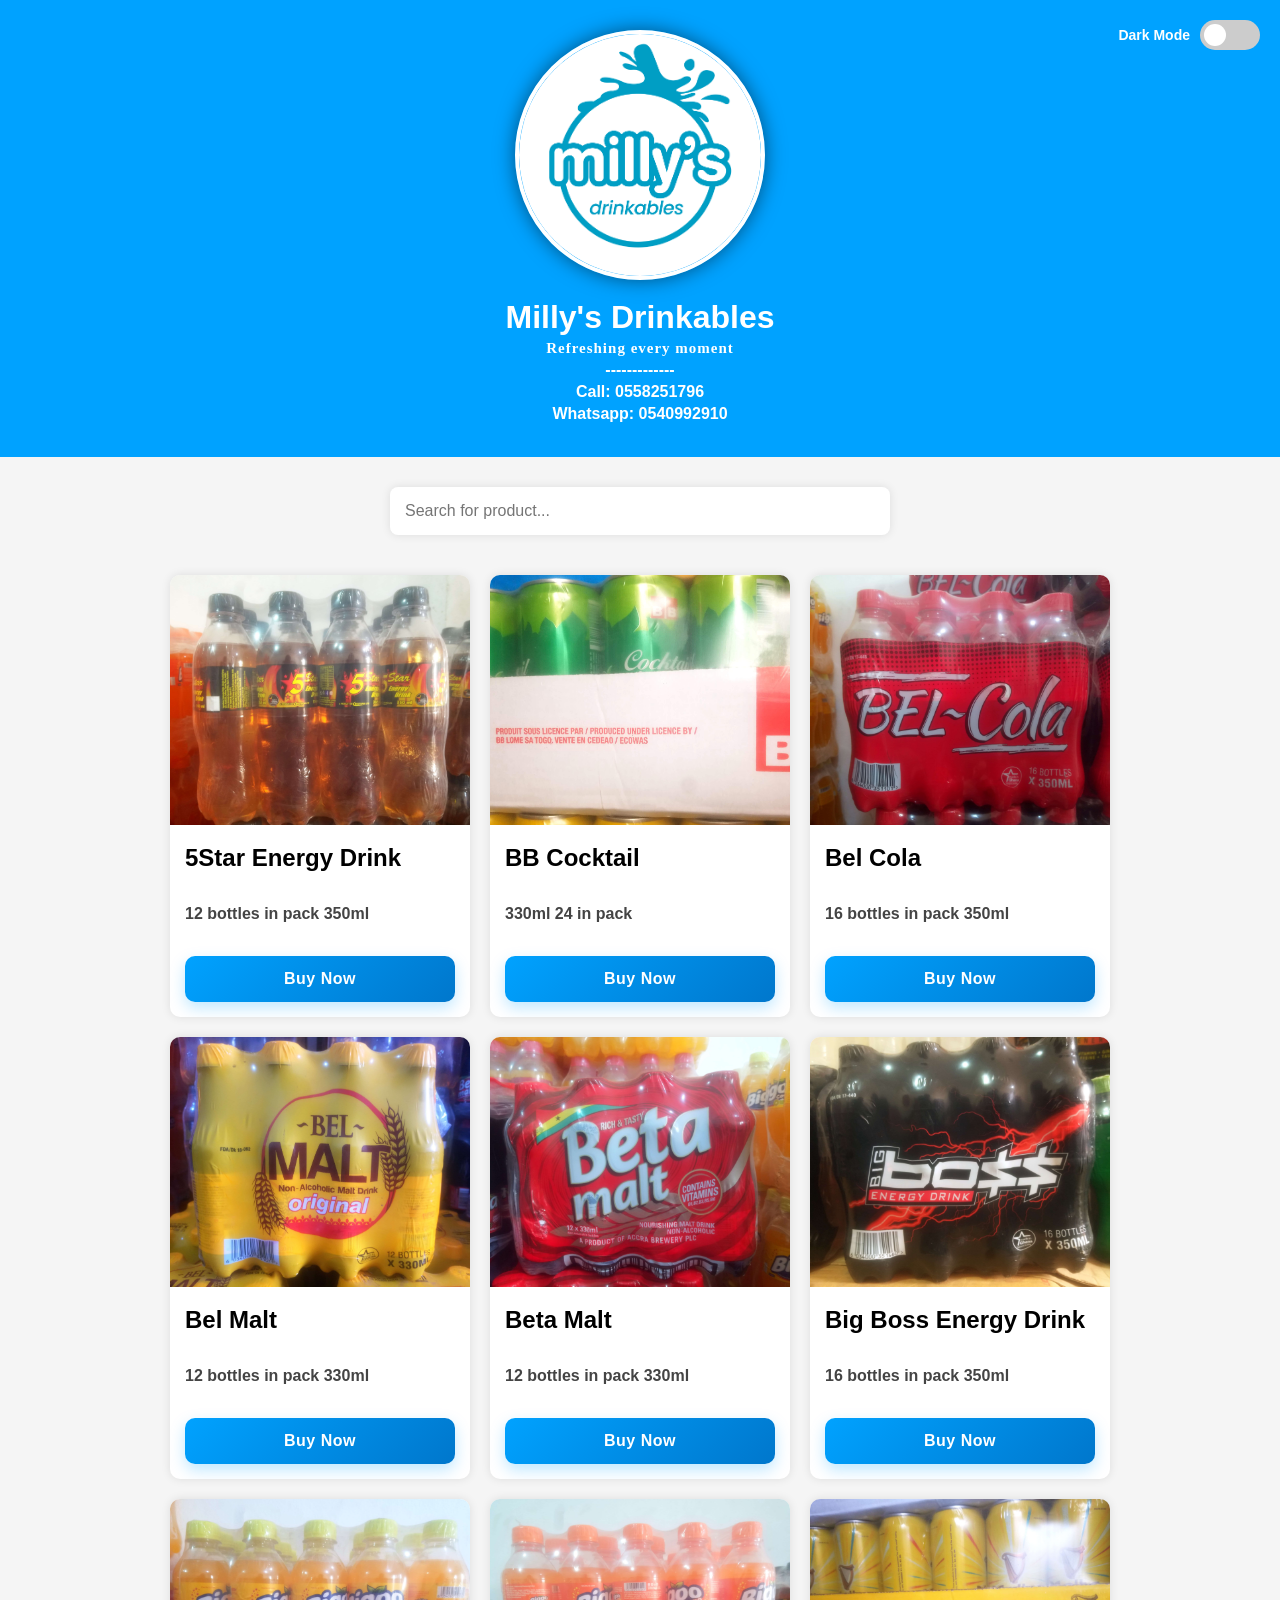
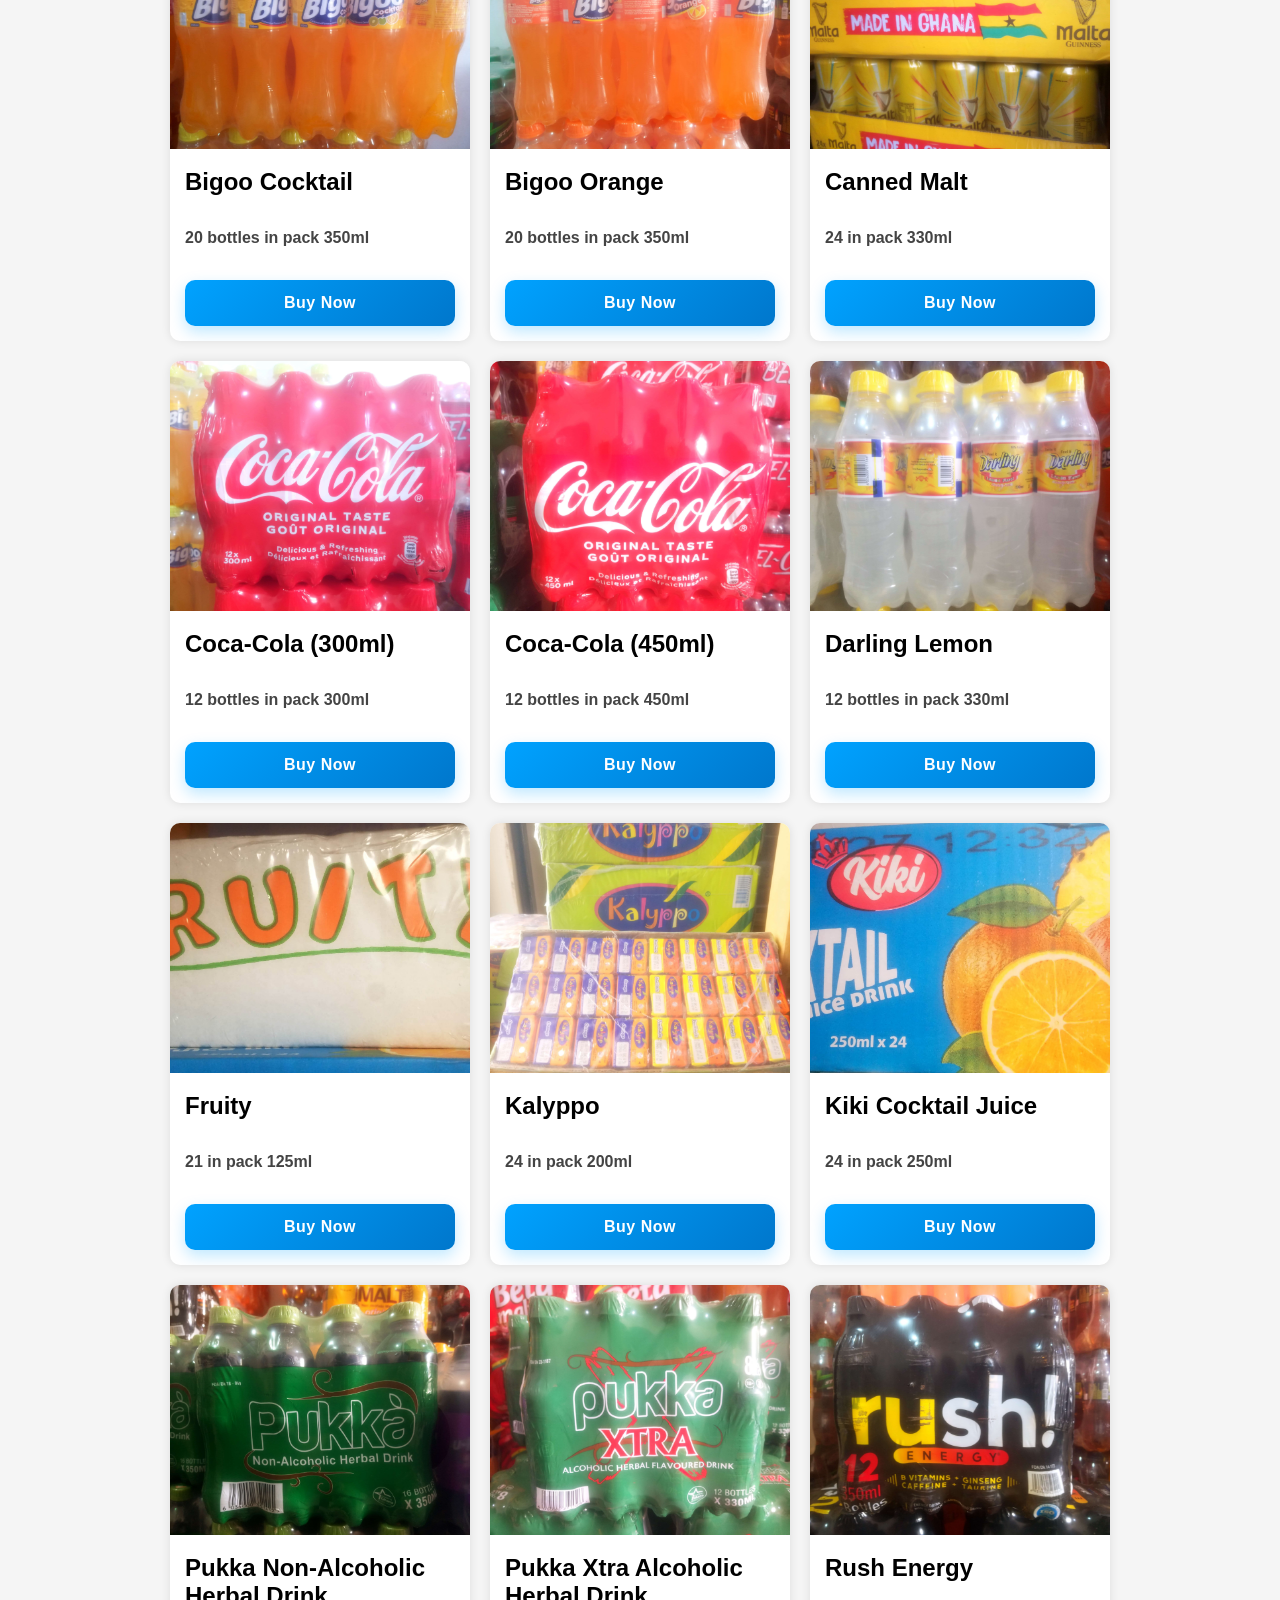
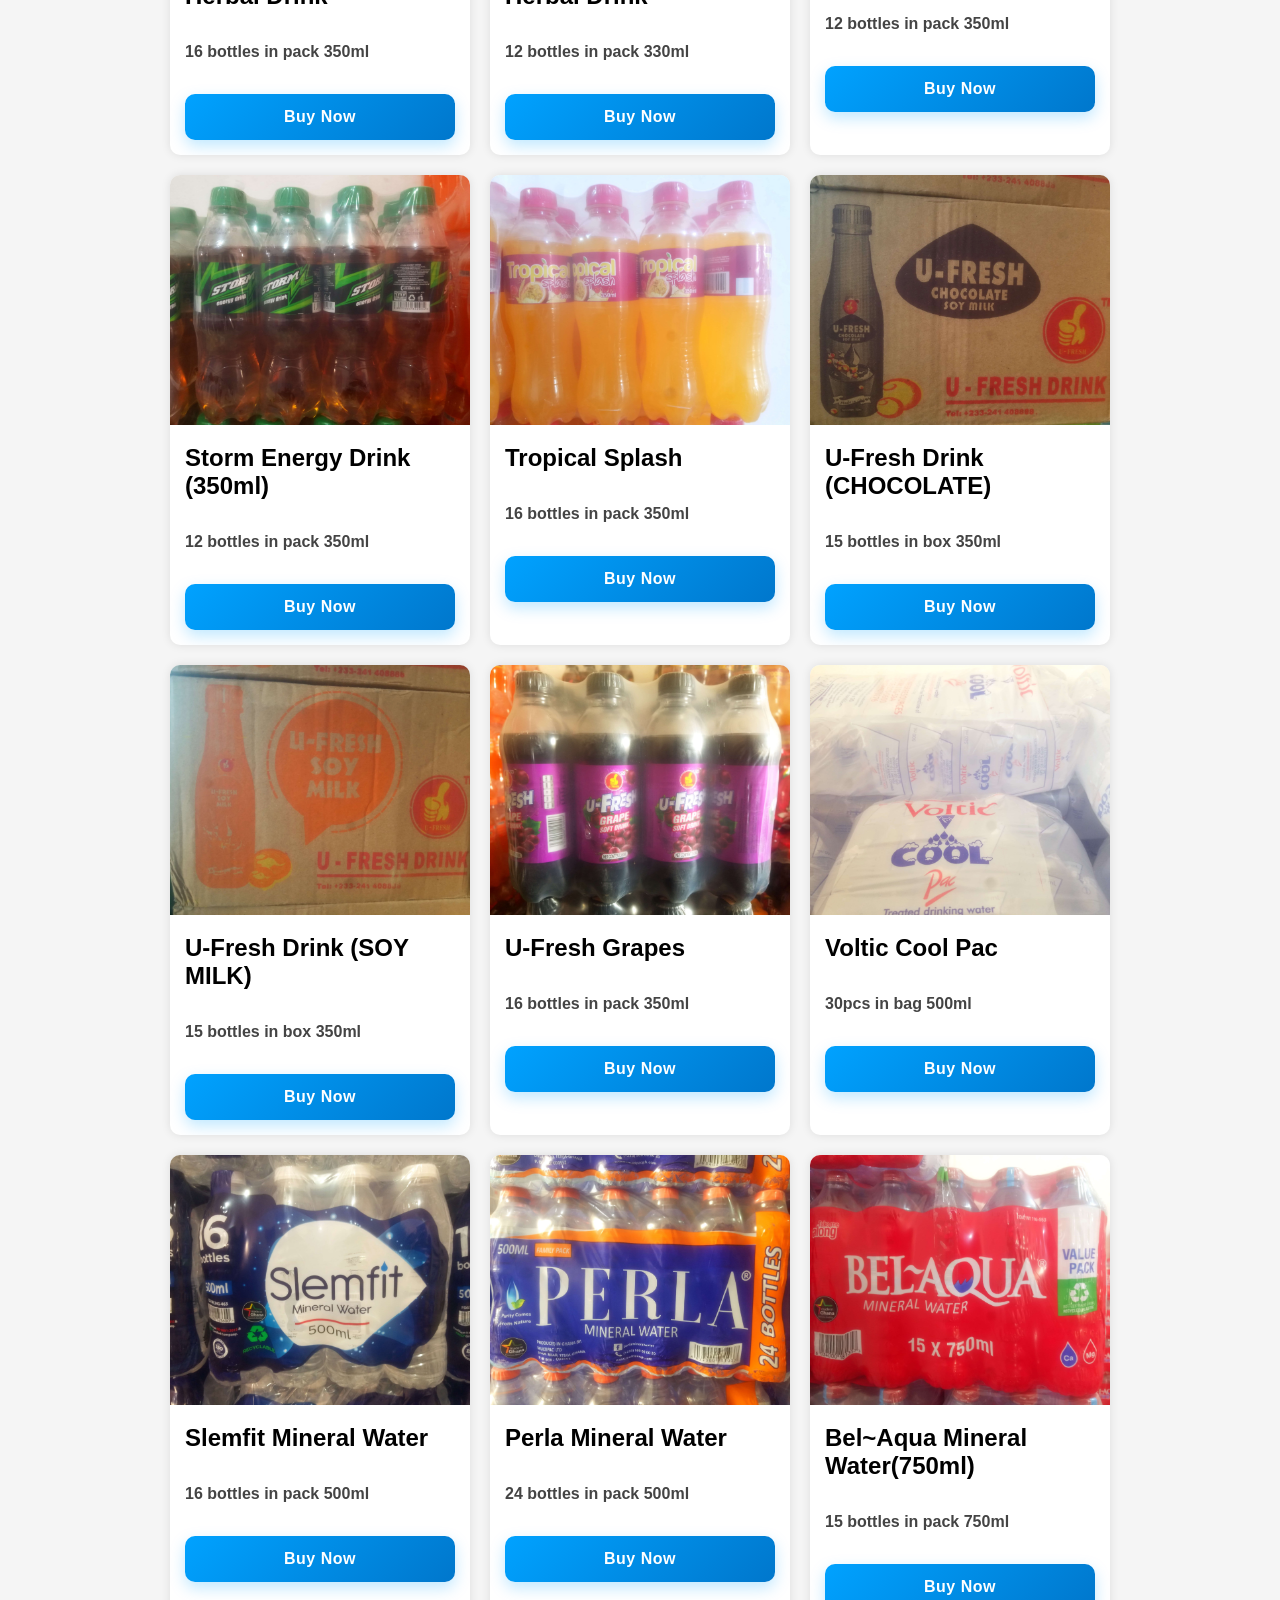
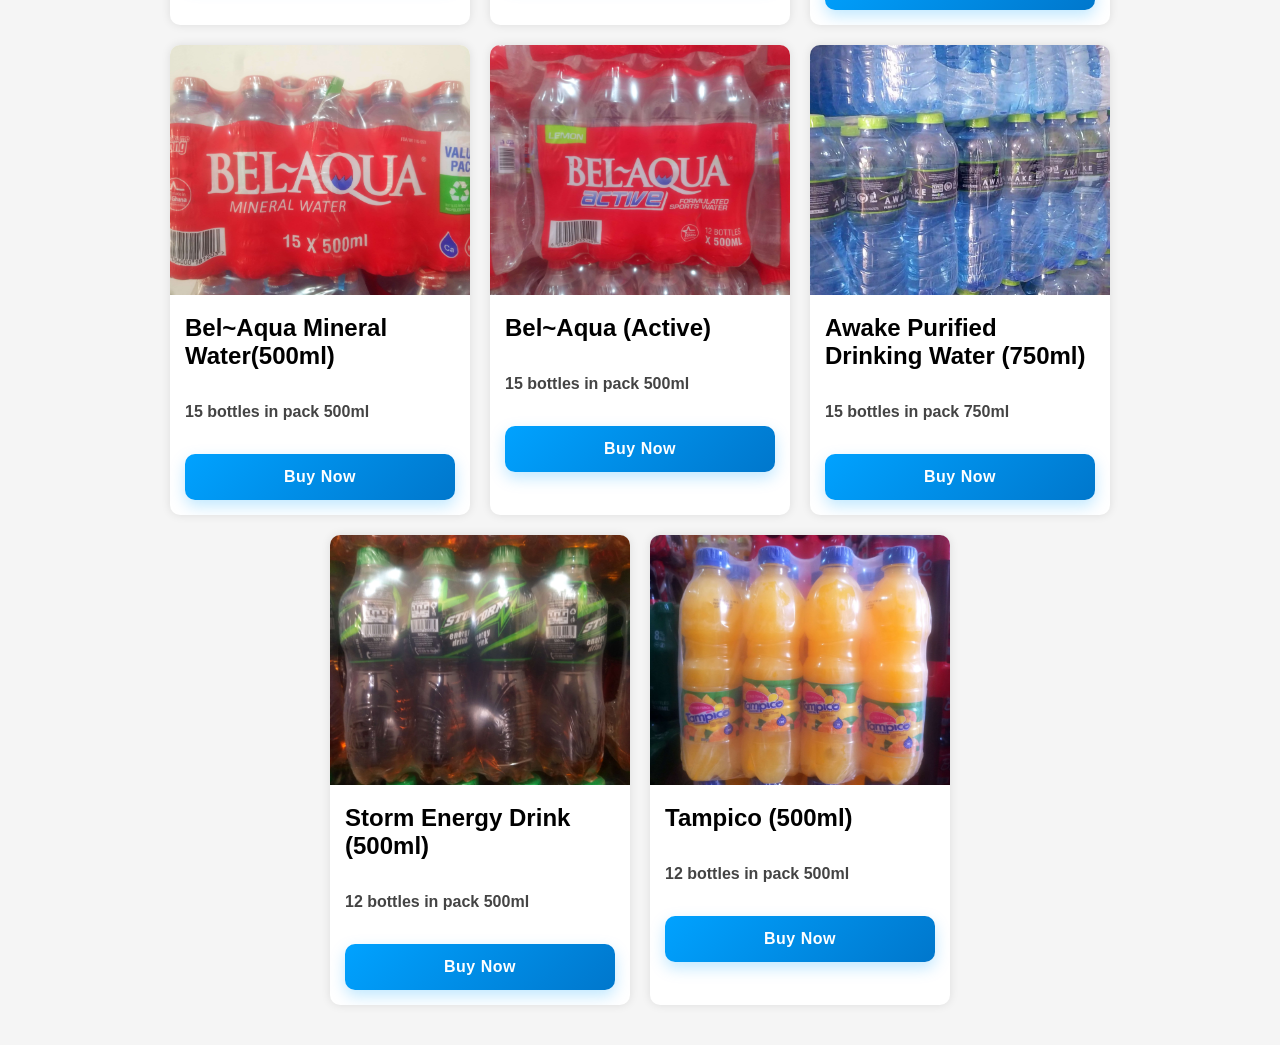
<file: index.html>
<!DOCTYPE html>
<html lang="en">
<head>
    <meta charset="UTF-8">
    <meta name="viewport" content="width=device-width, initial-scale=1.0">
    <title>Milly's Drinkables</title>

    <link rel="stylesheet" href="style.css">
    
</head>
<body>

    <div id="splash">
    <img src="images/logo.png" class="splash-logo">

    <div class="brand-name">Milly's Drinkables</div>

    <div class="tagline"></div>
</div>

</div>

    <header>

        <div class="theme-toggle-container">

    <span id="modeText">Dark Mode</span>

    <label class="switch">
        <input type="checkbox" id="darkModeToggle">
        <span class="slider"></span>
    </label>

</div>

    <img
        src="images/logo.png"
        alt="Milly's Drinkables Logo"
        class="logo"
    >

    <h1>Milly's Drinkables</h1>

    <p class="info-text tagline-style">Refreshing every moment</p>

<p class="info-text">-------------</p>

<p class="info-text">Call: 0558251796</p>
<p class="info-text">Whatsapp: 0540992910</p>
    

</header>

<div class="search-container">
    <input 
        type="text" 
        id="searchInput" 
        placeholder="Search for product..."
        onkeyup="searchProducts()"
    >
</div>

    <section class="products">

        <!-- PRODUCT 1 -->
        <div class="product-card">

            <img src="images/5Star Energy Drink.jpg" alt="Drink"
            onclick="openImage(this.src)"
            >

            <h2>5Star Energy Drink</h2>

            <p class="description">
                12 bottles in pack
                350ml
            </p>

            <button
                class="buy-btn"
                onclick="openPopup(
                    '5Star Energy Drink',
                    'GHS 48',
                    'images/5Star Energy Drink.jpg'
                )"
            >
                Buy Now
            </button>

        </div>

        <!-- PRODUCT 2 -->
        <div class="product-card">

            <img src="images/BB Cocktail.jpg" alt="Drink"
            onclick="openImage(this.src)">

            <h2>BB Cocktail</h2>

            <p class="description">
                330ml
                24 in pack
            </p>

            <button
                class="buy-btn"
                onclick="openPopup(
                    'BB Cocktail',
                    'GHS 230',
                    'images/BB Cocktail.jpg'
                )"
            >
                Buy Now
            </button>

        </div>

        <!-- PRODUCT 3 -->
        <div class="product-card">

            <img src="images/Bel Cola.jpg" alt="Drink"
            onclick="openImage(this.src)">

            <h2>Bel Cola</h2>

            <p class="description">
                16 bottles in pack
                350ml
            </p>

            <button
                class="buy-btn"
                onclick="openPopup(
                    'Bel Cola',
                    'GHS 45',
                    'images/Bel Cola.jpg'
                )"
            >
                Buy Now
            </button>

        </div>

        <!-- PRODUCT 4 -->
        <div class="product-card">

            <img src="images/Bel Malt.jpg" alt="Drink"
            onclick="openImage(this.src)">

            <h2>Bel Malt</h2>

            <p class="description">
                12 bottles in pack
                330ml
            </p>

            <button
                class="buy-btn"
                onclick="openPopup(
                    'Bel Malt',
                    'GHS 70',
                    'images/Bel Malt.jpg'
                )"
            >
                Buy Now
            </button>

        </div>

        <!-- PRODUCT 5 -->
        <div class="product-card">

            <img src="images/Beta Malt.jpg" alt="Drink"
            onclick="openImage(this.src)">

            <h2>Beta Malt</h2>

            <p class="description">
                12 bottles in pack
                330ml
            </p>

            <button
                class="buy-btn"
                onclick="openPopup(
                    'Beta Malt',
                    'GHS 95',
                    'images/Beta Malt.jpg'
                )"
            >
                Buy Now
            </button>

        </div>

        <!-- PRODUCT 6 -->
        <div class="product-card">

            <img src="images/Big Boss Energy Drink.jpg" alt="Drink"
            onclick="openImage(this.src)">

            <h2>Big Boss Energy Drink</h2>

            <p class="description">
                16 bottles in pack
                350ml
            </p>

            <button
                class="buy-btn"
                onclick="openPopup(
                    'Big Boss Energy Drink',
                    'GHS 48',
                    'images/Big Boss Energy Drink.jpg'
                )"
            >
                Buy Now
            </button>

        </div>

        <!-- PRODUCT 7 -->
        <div class="product-card">

            <img src="images/Bigoo Cocktail.jpg" alt="Drink"
            onclick="openImage(this.src)">

            <h2>Bigoo Cocktail</h2>

            <p class="description">
                20 bottles in pack
                350ml
            </p>

            <button
                class="buy-btn"
                onclick="openPopup(
                    'Bigoo Cocktail',
                    'GHS 48',
                    'images/Bigoo Cocktail.jpg'
                )"
            >
                Buy Now
            </button>

        </div>

        <!-- PRODUCT 8 -->
        <div class="product-card">

            <img src="images/Bigoo Orange.jpg" alt="Drink"
            onclick="openImage(this.src)">

            <h2>Bigoo Orange</h2>

            <p class="description">
                20 bottles in pack
                350ml
            </p>

            <button
                class="buy-btn"
                onclick="openPopup(
                    'Bigoo Orange',
                    'GHS 48',
                    'images/Bigoo Orange.jpg'
                )"
            >
                Buy Now
            </button>

        </div>

        <!-- PRODUCT 9 -->
        <div class="product-card">

            <img src="images/Canned Malt.jpg" alt="Drink"
            onclick="openImage(this.src)">

            <h2>Canned Malt</h2>

            <p class="description">
                24 in pack
                330ml
            </p>

            <button
                class="buy-btn"
                onclick="openPopup(
                    'Canned Malt',
                    'GHS 260',
                    'images/Canned Malt.jpg'
                )"
            >
                Buy Now
            </button>

        </div>

         <!-- PRODUCT 10 -->
        <div class="product-card">

            <img src="images/Coca-Cola (300ml).jpg" alt="Drink"
            onclick="openImage(this.src)">

            <h2>Coca-Cola (300ml)</h2>

            <p class="description">
                12 bottles in pack
                300ml
            </p>

            <button
                class="buy-btn"
                onclick="openPopup(
                    'Coca-Cola (300ml)',
                    'GHS 62',
                    'images/Coca-Cola (300ml).jpg'
                )"
            >
                Buy Now
            </button>

        </div>

         <!-- PRODUCT 11 -->
        <div class="product-card">

            <img src="images/Coca-Cola (450ml).jpg" alt="Drink"
            onclick="openImage(this.src)">

            <h2>Coca-Cola (450ml)</h2>

            <p class="description">
                12 bottles in pack
                450ml
            </p>

            <button
                class="buy-btn"
                onclick="openPopup(
                    'Coca-Cola (450ml)',
                    'GHS 90',
                    'images/Coca-Cola (450ml).jpg'
                )"
            >
                Buy Now
            </button>

        </div>

        <!-- PRODUCT 12 -->
        <div class="product-card">

            <img src="images/Darling Lemon.jpg" alt="Drink"
            onclick="openImage(this.src)">

            <h2>Darling Lemon</h2>

            <p class="description">
                12 bottles in pack
                330ml
            </p>

            <button
                class="buy-btn"
                onclick="openPopup(
                    'Darling Lemon',
                    'GHS 55',
                    'images/Darling Lemon.jpg'
                )"
            >
                Buy Now
            </button>

        </div>

        <!-- PRODUCT 13 -->
        <div class="product-card">

            <img src="images/Fruity.jpg" alt="Drink"
            onclick="openImage(this.src)">

            <h2>Fruity</h2>

            <p class="description">
                21 in pack
                125ml
            </p>

            <button
                class="buy-btn"
                onclick="openPopup(
                    'Fruity',
                    'GHS 55',
                    'images/Fruity.jpg'
                )"
            >
                Buy Now
            </button>

        </div>

        <!-- PRODUCT 14 -->
        <div class="product-card">

            <img src="images/Kalyppo.jpg" alt="Drink"
            onclick="openImage(this.src)">

            <h2>Kalyppo</h2>

            <p class="description">
                24 in pack
                200ml
            </p>

            <button
                class="buy-btn"
                onclick="openPopup(
                    'Kalyppo',
                    'GHS 96',
                    'images/Kalyppo.jpg'
                )"
            >
                Buy Now
            </button>

        </div>

        <!-- PRODUCT 15 -->
        <div class="product-card">

            <img src="images/Kiki Cocktail Juice.jpg" alt="Drink"
            onclick="openImage(this.src)">

            <h2>Kiki Cocktail Juice</h2>

            <p class="description">
                24 in pack
                250ml
            </p>

            <button
                class="buy-btn"
                onclick="openPopup(
                    'Kiki Cocktail Juice',
                    'GHS 80',
                    'images/Kiki Cocktail Juice.jpg'
                )"
            >
                Buy Now
            </button>

        </div>

        <!-- PRODUCT 16 -->
        <div class="product-card">

            <img src="images/Pukka Non-Alcoholic Herbal Drink.jpg" alt="Drink"
            onclick="openImage(this.src)">

            <h2>Pukka Non-Alcoholic Herbal Drink</h2>

            <p class="description">
                16 bottles in pack
                350ml
            </p>

            <button
                class="buy-btn"
                onclick="openPopup(
                    'Pukka Non-Alcoholic Herbal Drink',
                    'GHS 45',
                    'images/Pukka Non-Alcoholic Herbal Drink.jpg'
                )"
            >
                Buy Now
            </button>

        </div>

        <!-- PRODUCT 17 -->
        <div class="product-card">

            <img src="images/Pukka Xtra Alcoholic Herbal Drink.jpg" alt="Drink"
            onclick="openImage(this.src)">

            <h2>Pukka Xtra Alcoholic Herbal Drink</h2>

            <p class="description">
                12 bottles in pack
                330ml
            </p>

            <button
                class="buy-btn"
                onclick="openPopup(
                    'Pukka Xtra Alcoholic Herbal Drink',
                    'GHS 57',
                    'images/Pukka Xtra Alcoholic Herbal Drink.jpg'
                )"
            >
                Buy Now
            </button>

        </div>

        <!-- PRODUCT 18 -->
        <div class="product-card">

            <img src="images/Rush Energy.jpg" alt="Drink"
            onclick="openImage(this.src)">

            <h2>Rush Energy</h2>

            <p class="description">
                12 bottles in pack
                350ml
            </p>

            <button
                class="buy-btn"
                onclick="openPopup(
                    'Rush Energy',
                    'GHS 48',
                    'images/Rush Energy.jpg'
                )"
            >
                Buy Now
            </button>

        </div>

        <!-- PRODUCT 19 -->
        <div class="product-card">

            <img src="images/Storm Energy Drink (350ml).jpg" alt="Drink"
            onclick="openImage(this.src)">

            <h2>Storm Energy Drink (350ml)</h2>

            <p class="description">
                12 bottles in pack
                350ml
            </p>

            <button
                class="buy-btn"
                onclick="openPopup(
                    'Storm Energy Drink (350ml)',
                    'GHS 52',
                    'images/Storm Energy Drink (350ml).jpg'
                )"
            >
                Buy Now
            </button>

        </div>

        <!-- PRODUCT 20 -->
        <div class="product-card">

            <img src="images/Tropical Splash.jpg" alt="Drink"
            onclick="openImage(this.src)">

            <h2>Tropical Splash</h2>

            <p class="description">
                16 bottles in pack
                350ml
            </p>

            <button
                class="buy-btn"
                onclick="openPopup(
                    'Tropical Splash',
                    'GHS 42',
                    'images/Tropical Splash.jpg'
                )"
            >
                Buy Now
            </button>

        </div>

        <!-- PRODUCT 21 -->
        <div class="product-card">

            <img src="images/U-Fresh Drink (CHOCOLATE).jpg" alt="Drink"
            onclick="openImage(this.src)">

            <h2>U-Fresh Drink (CHOCOLATE)</h2>

            <p class="description">
                15 bottles in box
                350ml
            </p>

            <button
                class="buy-btn"
                onclick="openPopup(
                    'U-Fresh Drink (CHOCOLATE)',
                    'GHS 70',
                    'images/U-Fresh Drink (CHOCOLATE).jpg'
                )"
            >
                Buy Now
            </button>

        </div>

        <!-- PRODUCT 22 -->
        <div class="product-card">

            <img src="images/U-Fresh Drink (SOY MILK).jpg" alt="Drink"
            onclick="openImage(this.src)">

            <h2>U-Fresh Drink (SOY MILK)</h2>

            <p class="description">
                15 bottles in box
                350ml
            </p>

            <button
                class="buy-btn"
                onclick="openPopup(
                    'U-Fresh Drink (SOY MILK)',
                    'GHS 70',
                    'images/U-Fresh Drink (SOY MILK).jpg'
                )"
            >
                Buy Now
            </button>

        </div>

        <!-- PRODUCT 23 -->
        <div class="product-card">

            <img src="images/U-Fresh Grapes.jpg" alt="Drink"
            onclick="openImage(this.src)">

            <h2>U-Fresh Grapes</h2>

            <p class="description">
                16 bottles in pack
                350ml
            </p>

            <button
                class="buy-btn"
                onclick="openPopup(
                    'U-Fresh Grapes',
                    'GHS 38',
                    'images/U-Fresh Grapes.jpg'
                )"
            >
                Buy Now
            </button>

        </div>

        <!-- PRODUCT 24 -->
        <div class="product-card">

            <img src="images/Voltic Cool Pac.jpg" alt="Drink"
            onclick="openImage(this.src)">

            <h2>Voltic Cool Pac</h2>

            <p class="description">
                30pcs in bag
                500ml
            </p>

            <button
                class="buy-btn"
                onclick="openPopup(
                    'Voltic Cool Pac',
                    'GHS 12',
                    'images/Voltic Cool Pac.jpg'
                )"
            >
                Buy Now
            </button>

        </div>

        <!-- PRODUCT 25 -->
        <div class="product-card">

            <img src="images/Slemfit Mineral Water.jpg" alt="Drink"
            onclick="openImage(this.src)">

            <h2>Slemfit Mineral Water</h2>

            <p class="description">
                16 bottles in pack
                500ml
            </p>

            <button
                class="buy-btn"
                onclick="openPopup(
                    'Slemfit Mineral Water',
                    'GHS 28',
                    'images/Slemfit Mineral Water.jpg'
                )"
            >
                Buy Now
            </button>

        </div>

        <!-- PRODUCT 26 -->
        <div class="product-card">

            <img src="images/Perla Mineral Water.jpg" alt="Drink"
            onclick="openImage(this.src)">

            <h2>Perla Mineral Water</h2>

            <p class="description">
                24 bottles in pack
                500ml
            </p>

            <button
                class="buy-btn"
                onclick="openPopup(
                    'Perla Mineral Water',
                    'GHS 34',
                    'images/Perla Mineral Water.jpg'
                )"
            >
                Buy Now
            </button>

        </div>

        <!-- PRODUCT 27 -->
        <div class="product-card">

            <img src="images/Bel~Aqua Mineral Water(750ml).jpg" alt="Drink"
            onclick="openImage(this.src)">

            <h2>Bel~Aqua Mineral Water(750ml)</h2>

            <p class="description">
                15 bottles in pack
                750ml
            </p>

            <button
                class="buy-btn"
                onclick="openPopup(
                    'Bel~Aqua Mineral Water(750ml)',
                    'GHS 35',
                    'images/Bel~Aqua Mineral Water(750ml).jpg'
                )"
            >
                Buy Now
            </button>

        </div>

        <!-- PRODUCT 28 -->
        <div class="product-card">

            <img src="images/Bel~Aqua Mineral Water(500ml).jpg" alt="Drink"
            onclick="openImage(this.src)">

            <h2>Bel~Aqua Mineral Water(500ml)</h2>

            <p class="description">
                15 bottles in pack
                500ml
            </p>

            <button
                class="buy-btn"
                onclick="openPopup(
                    'Bel~Aqua Mineral Water(500ml)',
                    'GHS 30',
                    'images/Bel~Aqua Mineral Water(500ml).jpg'
                )"
            >
                Buy Now
            </button>

        </div>

         <!-- PRODUCT 29 -->
        <div class="product-card">

            <img src="images/Bel~Aqua (Active).jpg" alt="Drink"
            onclick="openImage(this.src)">

            <h2>Bel~Aqua (Active)</h2>

            <p class="description">
                15 bottles in pack
                500ml
            </p>

            <button
                class="buy-btn"
                onclick="openPopup(
                    'Bel~Aqua (Active)',
                    'GHS 45',
                    'images/Bel~Aqua (Active).jpg'
                )"
            >
                Buy Now
            </button>

        </div>

        <!-- PRODUCT 30 -->
        <div class="product-card">

            <img src="images/Awake Purified Drinking Water (750ml).jpg" alt="Drink"
            onclick="openImage(this.src)">


            <h2>Awake Purified Drinking Water (750ml)</h2>

            <p class="description">
                15 bottles in pack
                750ml
            </p>

            <button
                class="buy-btn"
                onclick="openPopup(
                    'Awake Purified Drinking Water (750ml)',
                    'GHS 32',
                    'images/Awake Purified Drinking Water (750ml).jpg'
                )"
            >
                Buy Now
            </button>

        </div>

        <!-- PRODUCT 31 -->
        <div class="product-card">

            <img src="images/Storm Energy Drink (500ml).jpg" alt="Drink"
            onclick="openImage(this.src)">


            <h2>Storm Energy Drink (500ml)</h2>

            <p class="description">
                12 bottles in pack
                500ml
            </p>

            <button
                class="buy-btn"
                onclick="openPopup(
                    'Storm Energy Drink (500ml)',
                    'GHS 68',
                    'images/Storm Energy Drink (500ml).jpg'
                )"
            >
                Buy Now
            </button>

        </div>

        <!-- PRODUCT 32 -->
        <div class="product-card">

            <img src="images/Tampico (500ml).jpg" alt="Drink"
            onclick="openImage(this.src)">


            <h2>Tampico (500ml)</h2>

            <p class="description">
                12 bottles in pack
                500ml
            </p>

            <button
                class="buy-btn"
                onclick="openPopup(
                    'Tampico (500ml)',
                    'GHS 62',
                    'images/Tampico (500ml).jpg'
                )"
            >
                Buy Now
            </button>

        </div>

    </section>

    <!-- POPUP -->
<div class="popup" id="popup" style="display:none;">
    <div class="popup-content">

        <span class="close-btn" onclick="closePopup()">&times;</span>

        <form 
    id="orderForm"
    name="order"
    method="POST"
    data-netlify="true"
    netlify
    action="/success.html"
>

    <input type="hidden" name="form-name" value="order">

    <input type="hidden" name="productName" id="productName">
    <input type="hidden" name="productPrice" id="productPrice">
    <input type="hidden" name="productImage" id="productImage">

<label>Full Name</label>
<input type="text" name="customerName" id="customerName">
<span id="nameError" class="error"></span>

<label>Quantity</label>
<input type="number" name="quantity" id="quantity" min="1" placeholder="Enter quantity">
<span id="quantityError" class="error"></span>

<label>Phone Number</label>
<input 
    type="tel" 
    name="phone" 
    id="phone"
    maxlength="10"
    pattern="[0-9]{10}"
    inputmode="numeric"
    placeholder="Enter 10-digit number"
>
<span id="phoneError" class="error"></span>

<label>Location</label>
<input type="text" name="location" id="location">
<span id="locationError" class="error"></span>

<p class="order-note">
    Your details together with your order will be received by Milly's Drinkables. You will be given a call to confirm your order.
</p>

<p class="order-note">
    Thank you.
</p>

    <button type="submit">Send Order</button>

</form>

</div>
</div>

<!-- IMAGE POPUP -->
<div id="imgPopup" class="img-popup" onclick="closeImage()" style="display:none;">
    <img id="popupImg">
</div>

<script src="script.js"></script>

</body>
</html>
</file>
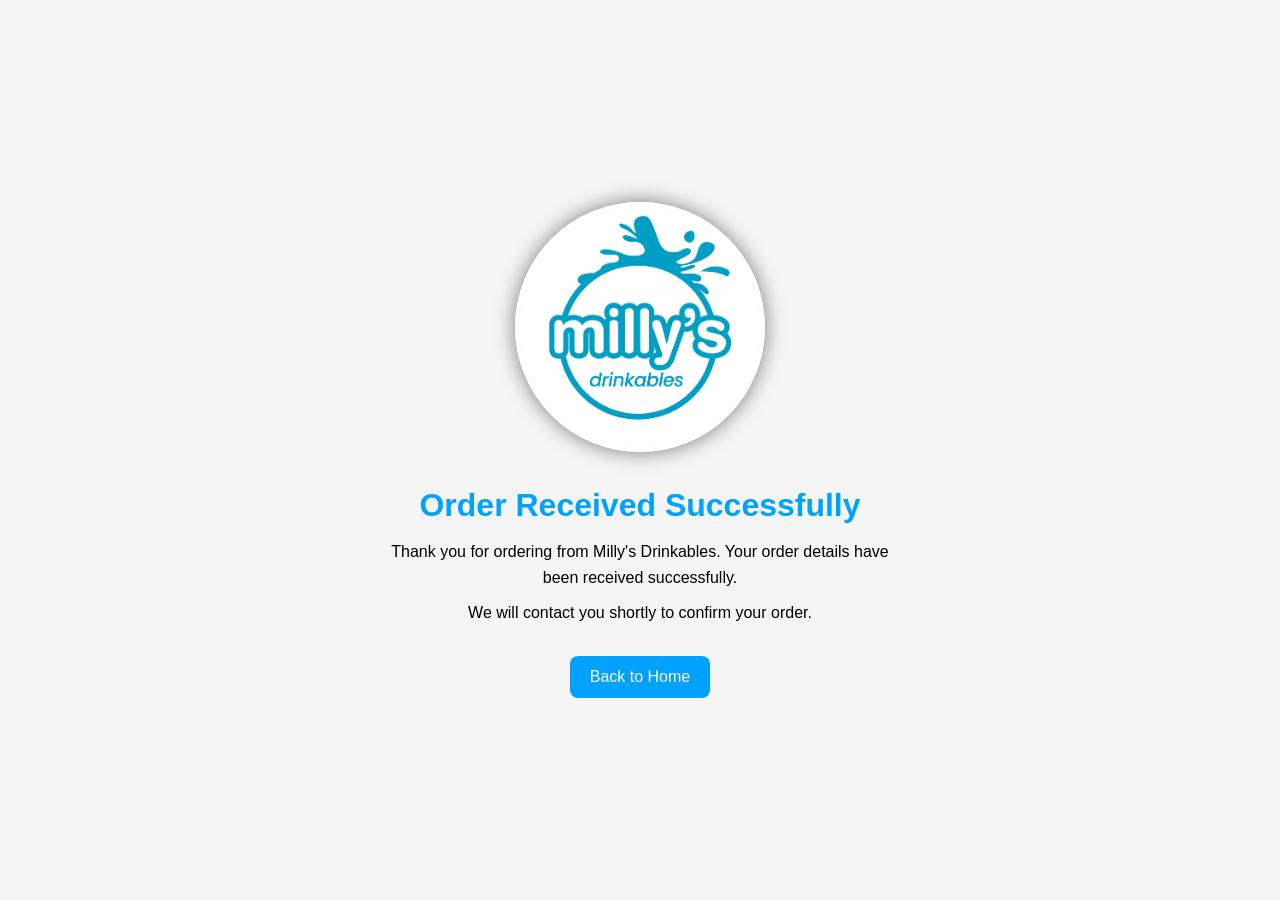
<file: success.html>
<!DOCTYPE html>
<html lang="en">
<head>
    <meta charset="UTF-8">
    <meta name="viewport" content="width=device-width, initial-scale=1.0">
    <title>Order Received</title>

    <link rel="stylesheet" href="style.css">
</head>
<body>

    <div class="success-page">

        <img src="images/logo.png" class="logo">

        <h1>Order Received Successfully</h1>

        <p>
            Thank you for ordering from Milly's Drinkables.
            Your order details have been received successfully.
        </p>

        <p>
            We will contact you shortly to confirm your order.
        </p>

        <a href="index.html" class="back-home-btn">
            Back to Home
        </a>

    </div>

</body>
</html>
</file>
<file: style.css>
*{
    margin:0;
    padding:0;
    box-sizing:border-box;
    font-family:Arial;
}

body{
    background:#f5f5f5;
}

header{
    background:#00a2ff;
    color:white;
    text-align:center;
    padding:30px;
}

.divider{
    width:60%;
    border:1px solid rgba(255,255,255,0.5);
    margin:10px auto;
}

.info-text{
    font-weight:600;
    font-size:16px;
    color:white;
    margin:4px 0;
}

/* TAGLINE STYLE */
.tagline-style{
    font-family:'Satisfy', cursive;
    font-size:15px;
    font-weight:bold;
    letter-spacing:1px;
}

.logo{
    width:250px;
    height:250px;
    object-fit:cover;
    border-radius:50%;
    margin-bottom:15px;
    border:4px solid white;
    box-shadow:0 0 20px rgba(0, 0, 0, 0.5);
}

.products{
    display:flex;
    flex-wrap:wrap;
    justify-content:center;
    gap:20px;
    padding:40px;
}

.product-card{
    background:white;
    width:300px;
    border-radius:10px;
    overflow:hidden;
    box-shadow:0 0 10px rgba(0,0,0,0.1);
}

.product-card img{
    width:100%;
    height:250px;
    object-fit:cover;
}

.product-card h2{
    padding:15px;
}

.product-card{
    transition:0.3s ease;
}

.product-card:hover{
    transform:scale(1.03);
}

.price{
    color:#00a2ff;
    font-size:22px;
    font-weight:bold;
    padding:0 15px;
}

.description{
    padding:15px;
    font-family: "Segoe UI", Roboto, Arial, sans-serif;
    font-size:16px;
    line-height:1.5;
    color:#444;
    font-weight:bold;
}

.buy-btn{
    margin:15px;
    padding:14px;
    width:calc(100% - 30px);
    border:none;
    background:linear-gradient(135deg, #00a2ff, #0077cc);
    color:white;
    font-size:16px;
    font-weight:600;
    cursor:pointer;
    border-radius:10px;
    letter-spacing:0.5px;
    box-shadow:0 6px 15px rgba(0, 162, 255, 0.25);
    transition: all 0.25s ease;
}

.buy-btn:hover{
    transform: translateY(-2px);
    box-shadow:0 10px 20px rgba(0, 162, 255, 0.35);
    background:linear-gradient(135deg, #0077cc, #005fa3);
}

.buy-btn:active{
    transform: scale(0.98);
}

.popup{
    display:none;
    position:fixed;
    top:0;
    left:0;
    width:100%;
    height:100%;
    background:rgba(0, 0, 0, 0.7);
    z-index: 999;
    overflow-y:auto;
    padding:20px;
}

.popup-content{
    background:white;
    width:90%;
    max-width:400px;
    margin:80px auto;
    padding:20px;
    border-radius:10px;
    position:relative;
}

.close-btn{
    position:absolute;
    right:15px;
    top:10px;
    font-size:28px;
    cursor:pointer;
}

.popup-content form{
    display:flex;
    flex-direction:column;
}

.popup-content input{
    margin-top:5px;
    margin-bottom:10px;
    padding:12px;
}

.popup-content button{
    padding:12px;
    background:#00a2ff;
    color:white;
    border:none;
    cursor:pointer;
}

.img-popup{
    display:none;
    position:fixed;
    top:0;
    left:0;
    width:100%;
    height:100%;
    background:rgba(0,0,0,0.8);
    justify-content:center;
    align-items:center;
    z-index:1000;
}

.img-popup img{
    max-width:90%;
    max-height:90%;
    border-radius:10px;
    animation: zoomIn 0.3s ease;
}

@keyframes zoomIn{
    from{
        transform:scale(0.8);
        opacity:0;
    }
    to{
        transform:scale(1);
        opacity:1;
    }
}

.product-card img{
    cursor:pointer;
}

.error{
    color: red;
    font-size: 14px;
    display: block;
    margin-bottom: 10px;
}

@media (max-width:768px){

    header{
        padding:20px;
    }

    .logo{
        width:120px;
        height:120px;
    }

    header h1{
        font-size:28px;
    }

    .products{
        padding:20px;
        gap:15px;
    }

    .product-card{
        width:100%;
        max-width:350px;
    }

    .product-card img{
        height:220px;
    }

    .buy-btn{
        font-size:15px;
        padding:10px;
    }

    .popup-content{
        width:95%;
        margin:40px auto;
    }

    .theme-toggle-container{
    position:absolute;
    top:12px;
    right:12px;
    display:flex;
    flex-direction:column;
    align-items:center;
    gap:3px;
    transform:scale(0.9);
    transform-origin:top right;
}

#modeText{
    color:white;
    font-size:10px;
    font-weight:bold;
}

/* SWITCH */

.switch{
    position:relative;
    display:inline-block;
    width:42px;
    height:22px;
}

.slider{
    position:absolute;
    cursor:pointer;
    top:0;
    left:0;
    right:0;
    bottom:0;
    background:#ccc;
    transition:0.4s ease;
    border-radius:34px;
}

.slider:before{
    position:absolute;
    content:"";
    height:16px;
    width:16px;
    left:3px;
    bottom:3px;
    background:white;
    transition:0.4s ease;
    border-radius:50%;
}

input:checked + .slider:before{
    transform:translateX(20px);
}

}

.search-container{
    text-align:center;
    margin-top:30px;
}

#searchInput{
    width:90%;
    max-width:500px;
    padding:15px;
    border:none;
    border-radius:8px;
    font-size:16px;
    box-shadow:0 0 10px rgba(0,0,0,0.1);
    outline:none;
}

#searchInput:focus{
    border:2px solid #00a2ff;
}

/* THEME TOGGLE */

.theme-toggle-container{
    position:absolute;
    top:20px;
    right:20px;
    display:flex;
    align-items:center;
    gap:10px;
}

#modeText{
    color:white;
    font-size:14px;
    font-weight:bold;
}

/* SWITCH */

.switch{
    position:relative;
    display:inline-block;
    width:60px;
    height:30px;
}

.switch input{
    opacity:0;
    width:0;
    height:0;
}

.slider{
    position:absolute;
    cursor:pointer;
    top:0;
    left:0;
    right:0;
    bottom:0;
    background:#ccc;
    transition:0.4s;
    border-radius:34px;
}

.slider:before{
    position:absolute;
    content:"";
    height:22px;
    width:22px;
    left:4px;
    bottom:4px;
    background:white;
    transition:0.4s;
    border-radius:50%;
}

.switch:hover .slider{
    box-shadow:0 0 15px rgba(255,255,255,0.7);
    transform:scale(1.05);
}

input:checked + .slider{
    background:#121212;
}

input:checked + .slider:before{
    transform:translateX(30px);
}

/* DARK MODE */

body.dark-mode{
    background:#121212;
    color:white;
}

body.dark-mode .product-card{
    background:#1e1e1e;
    color:white;
}

body.dark-mode .popup-content{
    background:#1e1e1e;
    color:white;
}

body.dark-mode input{
    background:#2b2b2b;
    color:white;
    border:1px solid #555;
}

body.dark-mode #searchInput{
    background:#2b2b2b;
    color:white;
    border:1px solid #555;
}

body.dark-mode .description{
    color:#ddd;
}

body.dark-mode .close-btn{
    color:white;
}

body.dark-mode .order-note{
    color:#ccc;
}

.order-note{
    font-size:13px;
    color:#555;
    margin-top:10px;
    margin-bottom:15px;
    text-align:center;
    line-height:1.5;
}

.success-page{
    min-height:100vh;
    display:flex;
    flex-direction:column;
    justify-content:center;
    align-items:center;
    text-align:center;
    padding:20px;
}

.success-page h1{
    margin-top:20px;
    margin-bottom:15px;
    color:#00a2ff;
}

.success-page p{
    max-width:500px;
    margin-bottom:10px;
    line-height:1.6;
}

.back-home-btn{
    margin-top:20px;
    padding:12px 20px;
    background:#00a2ff;
    color:white;
    text-decoration:none;
    border-radius:8px;
    transition:0.3s ease;
}

.back-home-btn:hover{
    background:#0077cc;
}

#splash{
    position:fixed;
    top:0;
    left:0;
    width:100%;
    height:100%;
    background:#00a2ff;
    display:flex;
    justify-content:center;
    align-items:center;
    z-index:9999;
    flex-direction: column;
}

@keyframes fadeOut{
    to{
        opacity:0;
        visibility:hidden;
    }
}

/* LOGO STAMP EFFECT */
.splash-logo{
    width:210px;
    height:210px;
    object-fit:cover;
    border-radius:50%;
    border:4px solid white;
    box-shadow:0 10px 25px rgba(0,0,0,0.3);
    animation: stamp 0.6s ease-out;
}

/* STAMP KEYFRAME */
@keyframes stamp {
    0%{
        transform: scale(2.5) rotate(-10deg);
        opacity:0;
    }
    60%{
        transform: scale(0.9) rotate(3deg);
        opacity:1;
    }
    100%{
        transform: scale(1) rotate(0deg);
    }
}

/* BRAND NAME */
.brand-name{
    font-size:24px;
    font-weight:bold;
    color:white; /* FIXED VISIBILITY */
    margin-top:10px;
}

/* TAGLINE */
.tagline{
    font-size:15px;
    font-family:'Satisfy', cursive;
    font-weight:bold;
    color:white;
    margin-top:8px;
    min-height:20px;
    letter-spacing:1px;
}


/* FADE OUT */

@keyframes fadeOut{
    to{
        opacity:0;
        visibility:hidden;
    }
}
</file>
